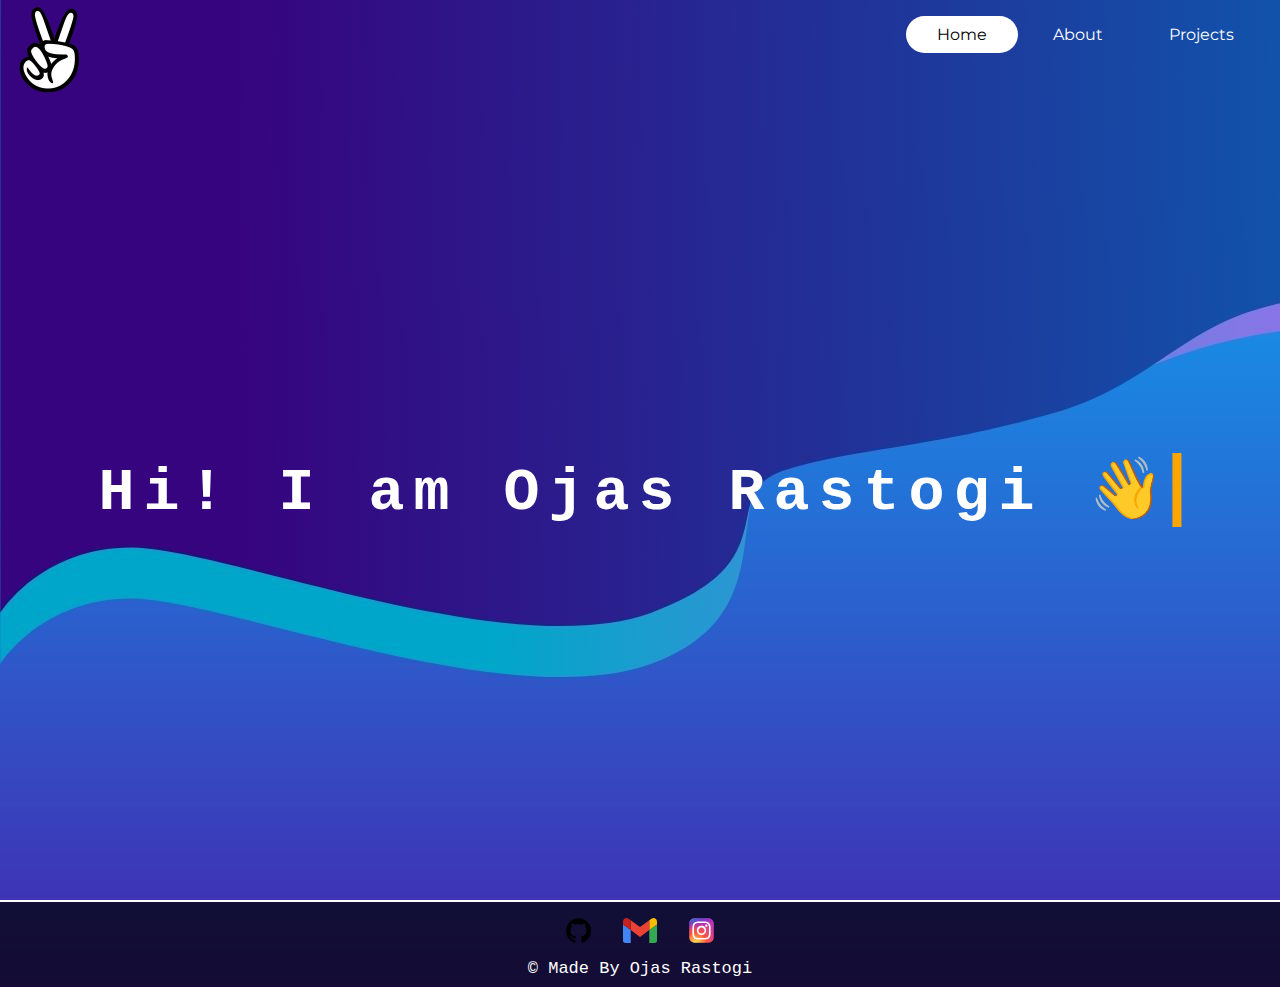
<file: index.html>
<!DOCTYPE html>
<html>
<head>
	<meta charset="utf-8">
	<title>OJAS</title>
	<link rel="stylesheet" type="text/css" href="style.css">
</head>
<body>
	<header>
		<div class="main">
			<div class="logo">
				<img src="images/logo.png">
			</div>
			<ul>
				<li class="active"><a href="index.html">Home</a></li>
				<li><a href="about.html">About</a></li>
				<li><a href="projects.html">Projects</a></li>
			</ul>
		</div>
		<div class="title">
			<h1>Hi! I am Ojas Rastogi 👋</h1>
		</div>
	</header>
	<div class="footer">
		<div class="footer-content">
			<a href="https://github.com/ojas1222" target="_blank">
				<img src="images/github.svg">
			</a>
			<a href="mailto:ojas1222@gmail.com" target="_blank">
				<img src="images/gmail.svg">
			</a>
			<a href="https://www.instagram.com/o_rastogi07/" target="_blank">
				<img src="images/instagram.svg">
			</a>
		</div>
		<div class="footer-bottom">
			&copy; Made By Ojas Rastogi
		</div>
	</div>
</body>
</html>
</file>
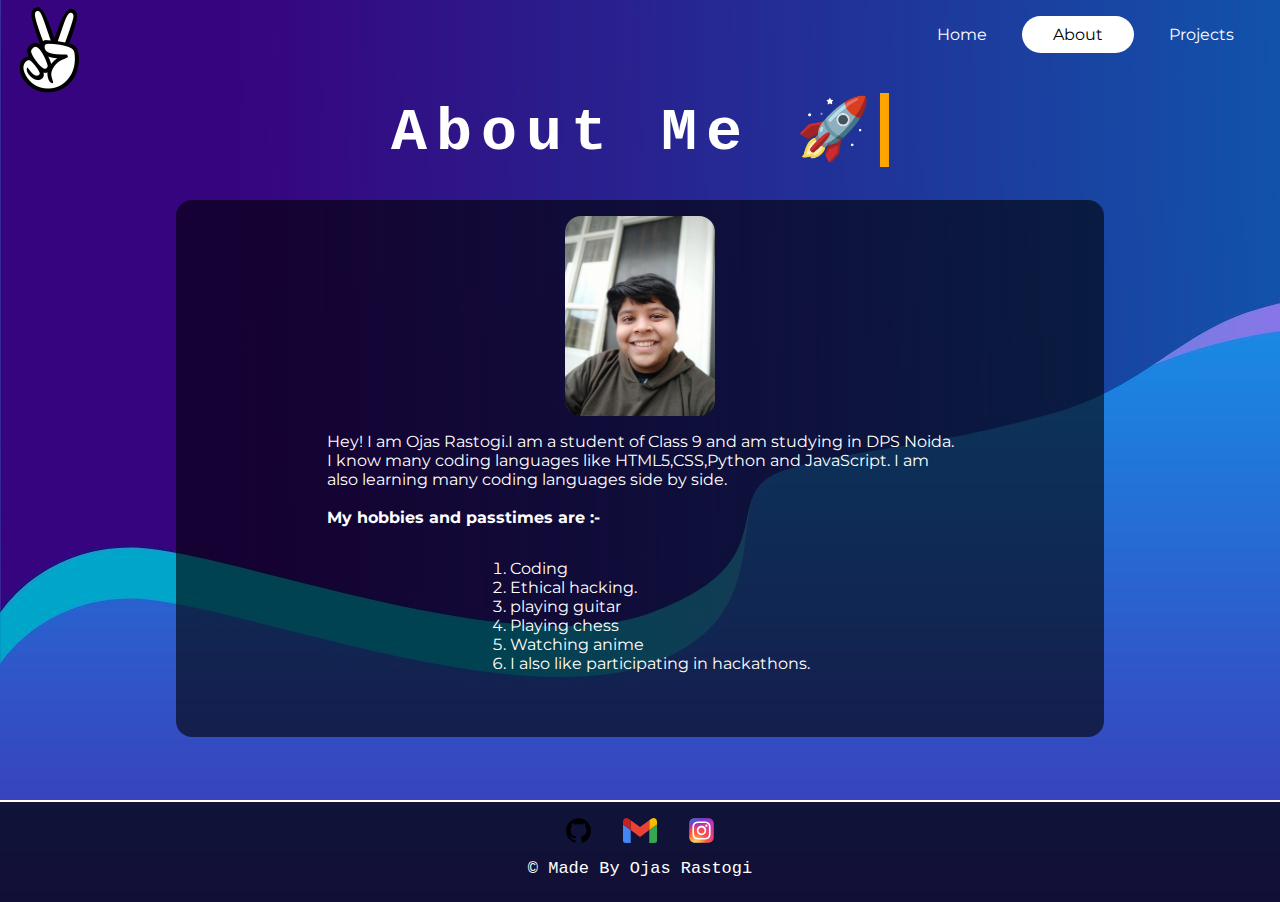
<file: about.html>
<!DOCTYPE html>
<html>
<head>
	<meta charset="utf-8">
	<title>About me </title>
	<link rel="stylesheet" type="text/css" href="about.css">
</head>
<body>
<div class="main">
	<header>
		<img class="logo" src="images/logo.png">
		<ul>
			<li><a href="index.html">Home</a></li>
			<li class="active"><a href="about.html">About</a></li>
			<li><a href="projects.html">Projects</a></li>
		</ul>
		<div class="title">
			<h1>About Me 🚀</h1>
		</div>
	</header>
	<div class="content-container">
			<img src="images/ojas.jpg" class="me">
		<p class="intro" >
			Hey! I am Ojas Rastogi.I am a student of Class 9 and am studying in DPS Noida.<br>
			I know many coding languages like HTML5,CSS,Python and JavaScript.
			 I am <br>also learning many coding languages side by side.
			<br>
			<br>
			<b>My hobbies and passtimes are :- </b>
			<ol>
				<li>Coding </li>
				<li>Ethical hacking.</li>
				<li>playing guitar</li>
				<li>Playing chess</li>
				<li>Watching anime </li>
				<li>I also like participating in hackathons.</li>
			</ol>

		</p>
	</div>
</div>
<div class="footer">
	<div class="footer-content">
		<a href="https://github.com/ojas1222" target="_blank">
			<img src="images/github.svg">
		</a>
		<a href="mailto:ojas1222@gmail.com" target="_blank">
			<img src="images/gmail.svg">
		</a>
		<a href="https://www.instagram.com/o_rastogi07/" target="_blank">
			<img src="images/instagram.svg">
		</a>
	</div>
	<div class="footer-bottom">
		&copy; Made By Ojas Rastogi
	</div>
</div>
</body>
</html>
</file>
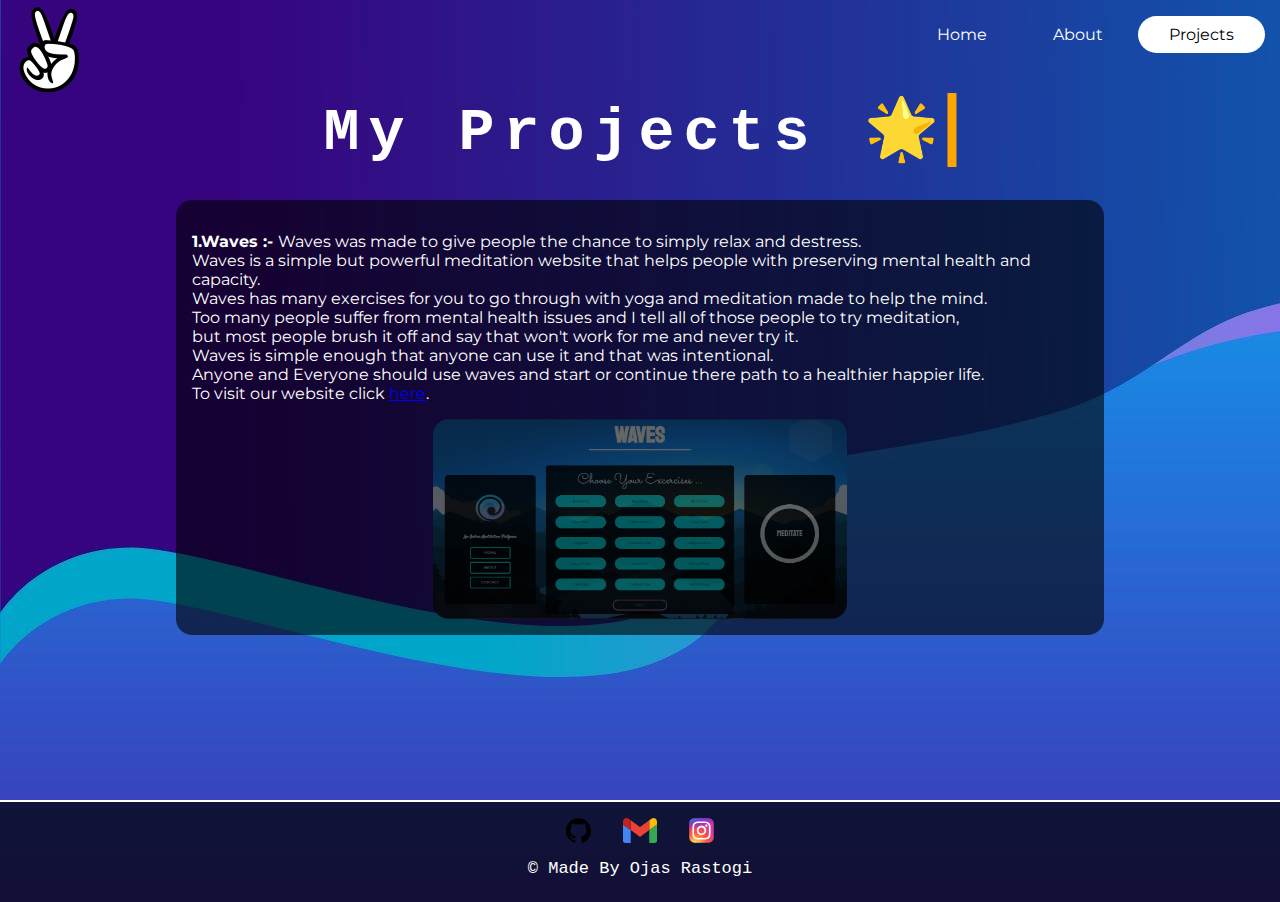
<file: projects.html>
<!DOCTYPE html>
<html>
<head>
	<meta charset="utf-8">
	<title>About me </title>
	<link rel="stylesheet" type="text/css" href="projects.css">
</head>
<body>
<div class="main">
	<header>
		<img class="logo" src="images/logo.png">
		<ul>
			<li><a href="index.html">Home</a></li>
			<li><a href="about.html">About</a></li>
			<li class="active"><a href="projects.html">Projects</a></li>
		</ul>
		<div class="title">
			<h1>My Projects 🌟</h1>
		</div>
	</header>
	 <div class="content-container">
	 	<p class="intro" >
			<b>1.Waves :- </b>Waves was made to give people the chance to simply relax and destress.<br>
Waves is a simple but powerful meditation website that helps people with preserving mental health and capacity.<br>
Waves has many exercises for you to go through with yoga and meditation made to help the mind.<br>
Too many people suffer from mental health issues and I tell all of those people to try meditation,<br>
but most people brush it off and say that won't work for me and never try it.<br>
Waves is simple enough that anyone can use it and that was intentional.<br>
Anyone and Everyone should use waves and start or continue there path to a healthier happier life.<br>
To visit our website click <a href="https://ojas1222.github.io/los-atlos-hack-21/">here</a>.
		</p>
	<img src="images/waves.jpg" class="Waves">

	 </div> 
</div>
<div class="footer">
	<div class="footer-content">
		<a href="https://github.com/ojas1222" target="_blank">
			<img src="images/github.svg">
		</a>
		<a href="mailto:ojas1222@gmail.com" target="_blank">
			<img src="images/gmail.svg">
		</a>
		<a href="https://www.instagram.com/o_rastogi07/" target="_blank">
			<img src="images/instagram.svg">
		</a>
	</div>
	<div class="footer-bottom">
		&copy; Made By Ojas Rastogi
	</div>
</div>
</body>
</html>
</file>
<file: style.css>
@import url('https://fonts.googleapis.com/css2?family=Montserrat:wght@200&display=swap');
* {
	margin: 0;
	padding: 0;
	font-family: montserrat;
}

body {
	background-image: url("images/bg.jpg");
}

header {
	height: 100vh;
	background-size: cover;
	background-position: center;
}

ul { 
	float: right;
	list-style: none;
	margin-top: 25px;
	margin-right: 15px;
}

ul li {
	display: inline-block;
	border-radius: 20px;
}

ul li a {
	text-decoration: none;
	color: #fff;
	padding: 8px 30px;
	border: 1px solid transparent;
	transition: 0.3s ease;
	border-radius: 20px;
}

ul li a:hover {
	background-color: #fff;
	color: #000;
	border-radius: 20px;
}

ul li.active a {
 	background-color: #fff;
	color: #000;
}

.logo img {
	float: left;
	width: 100px;
	height: auto;
}

.main {
 	max-height: 1200px;
 	margin: auto;
}

.title {
	color: #fff;
	position: absolute;
 	top: 50%;
 	left: 50%;
 	transform: translate(-50%,-50%);
}

.title h1{
 	font-size: 60px;
}

.title {
  background: transparent;
  padding-top: 5em;
  display: flex;
  justify-content: center;
}

.title h1 {
  color: #fff;
  font-family: monospace;
  overflow: hidden; 
  border-right: .15em solid orange; 
  white-space: nowrap; 
  margin: 0 auto; 
  letter-spacing: .15em; 
  animation: 
    typing 3.5s steps(30, end),
    blink-caret .5s step-end infinite;
}

@keyframes typing {
  from { width: 0 }
  to { width: 100% }
}

@keyframes blink-caret {
  from, to { border-color: transparent }
  50% { border-color: orange }
}

.footer {
	background-color: rgba(0, 0, 0, 0.7);
	color: #fff;
	display: flex;
	flex-direction: column;
	align-items: center;
	border-top: 2px solid white;
}

.footer a img {
	height: 25px;
	float: left;
	display: inline-block;
	margin:  1em;
}

.footer-bottom {
	font-family: monospace;
	font-size:  17px;
	padding-bottom: 0.5em;
}
</file>
<file: about.css>
@import url('https://fonts.googleapis.com/css2?family=Montserrat:wght@200&display=swap');

html, body {
	height: 100%;
	min-height: 100%;
	margin: 0;
	padding: 0;
}

.main {
	min-height: 100%;
}

body {
	font-family: 'montserrat';
	background-image: url("images/bg.jpg");
}

ul { 
	float: right;
	list-style: none;
	margin-top: 25px;
	margin-right: 15px;
}

ul li {
	display: inline-block;
	border-radius: 20px;
}

ul li a {
	text-decoration: none;
	color: #fff;
	padding: 8px 30px;
	border: 1px solid transparent;
	transition: 0.3s ease;
	border-radius: 20px;
}

ul li a:hover {
	background-color: #fff;
	color: #000;
	border-radius: 20px;
}

ul li.active a {
 	background-color: #fff;
	color: #000;
}

header {
	overflow: hidden;
}

.logo {
	float: left;
	width: 100px;
	height: auto;
}

.title h1 {
	display: inline-block;
 	font-size: 60px;
 	width: fit-content;
}

.title {
	color: #fff;
	position: absolute;
 	top: 10%;
 	left: 50%;
 	transform: translate(-50%,-50%);
  background: transparent;
  padding-top: 5em;
  display: flex;
  justify-content: center;
}

.title h1 {
  color: #fff;
  font-family: monospace;
  overflow: hidden; 
  border-right: .15em solid orange; 
  white-space: nowrap; 
  margin: 0 auto; 
  letter-spacing: .15em; 
  animation: 
    typing 3.5s steps(30, end),
    blink-caret .5s step-end infinite;
}

@keyframes typing {
  from { width: 0 }
  to { width: 100% }
}

@keyframes blink-caret {
  from, to { border-color: transparent }
  50% { border-color: orange }
}

.footer {
	background-color: rgba(0, 0, 0, 0.7);
	color: #fff;
	display: flex;
	flex-direction: column;
	align-items: center;
	border-top: 2px solid white;
	width: 100%;
	height: 100px;
	margin-top: -100px;
}

.footer a img {
	height: 25px;
	float: left;
	display: inline-block;
	margin:  1em;
}

.footer-bottom {
	font-family: monospace;
	font-size:  17px;
	padding-bottom: 0.5em;
}

.content-container {
	display: flex;
	flex-direction: column;
	justify-content: center;
	align-items: center;
	padding: 1em;
	background: rgba(0, 0, 0, 0.6);
	margin: 100px auto;
	margin-bottom: 50px;
	width: 70%;
	border-radius: 1em;
}

.intro {
	color: #fff;
}

 ol {
	color: #fff;
}

.me {
	height: 200px;
	border-radius: 1em;
}
</file>
<file: projects.css>
@import url('https://fonts.googleapis.com/css2?family=Montserrat:wght@200&display=swap');

html, body {
	height: 100%;
	min-height: 100%;
	margin: 0;
	padding: 0;
}

.main {
	min-height: 100%;
	z-index: 1;
}

.main img {
	z-index: -1;
}

body {
	font-family: 'montserrat';
	background-image: url("images/bg.jpg");
}

ul { 
	float: right;
	list-style: none;
	margin-top: 25px;
	margin-right: 15px;
}

ul li {
	display: inline-block;
	border-radius: 20px;
}

ul li a {
	text-decoration: none;
	color: #fff;
	padding: 8px 30px;
	border: 1px solid transparent;
	transition: 0.3s ease;
	border-radius: 20px;
}

ul li a:hover {
	background-color: #fff;
	color: #000;
	border-radius: 20px;
}

ul li.active a {
 	background-color: #fff;
	color: #000;
}

header {
	overflow: hidden;
}

.logo {
	float: left;
	width: 100px;
	height: auto;
}

.title h1 {
	display: inline-block;
 	font-size: 60px;
 	width: fit-content;
}

.title {
	color: #fff;
	position: absolute;
 	top: 10%;
 	left: 50%;
 	transform: translate(-50%,-50%);
  background: transparent;
  padding-top: 5em;
  display: flex;
  justify-content: center;
}

.title h1 {
  color: #fff;
  font-family: monospace;
  overflow: hidden; 
  border-right: .15em solid orange; 
  white-space: nowrap; 
  margin: 0 auto; 
  letter-spacing: .15em; 
  animation: 
    typing 3.5s steps(30, end),
    blink-caret .5s step-end infinite;
}

@keyframes typing {
  from { width: 0 }
  to { width: 100% }
}

@keyframes blink-caret {
  from, to { border-color: transparent }
  50% { border-color: orange }
}

.footer {
	background-color: rgba(0, 0, 0, 0.7);
	color: #fff;
	display: flex;
	flex-direction: column;
	align-items: center;
	border-top: 2px solid white;
	width: 100%;
	height: 100px;
	margin-top: -100px;
	z-index: 1000000;
}

.footer a img {
	height: 25px;
	float: left;
	display: inline-block;
	margin:  1em;
	z-index: 1000000;
}

.footer-bottom {
	font-family: monospace;
	font-size:  17px;
	padding-bottom: 0.5em;
}

.content-container {
	display: flex;
	flex-direction: column;
	justify-content: center;
	align-items: center;
	padding: 1em;
	background: rgba(0, 0, 0, 0.6);
	margin: 100px auto;
	margin-bottom: 50px;
	width: 70%;
	border-radius: 1em;
}

.intro {
	color: #fff;
}

.me {
	height: 200px;
	border-radius: 1em;
}

.Waves{
	height: 200px;
	border-radius: 1em;
}
</file>
